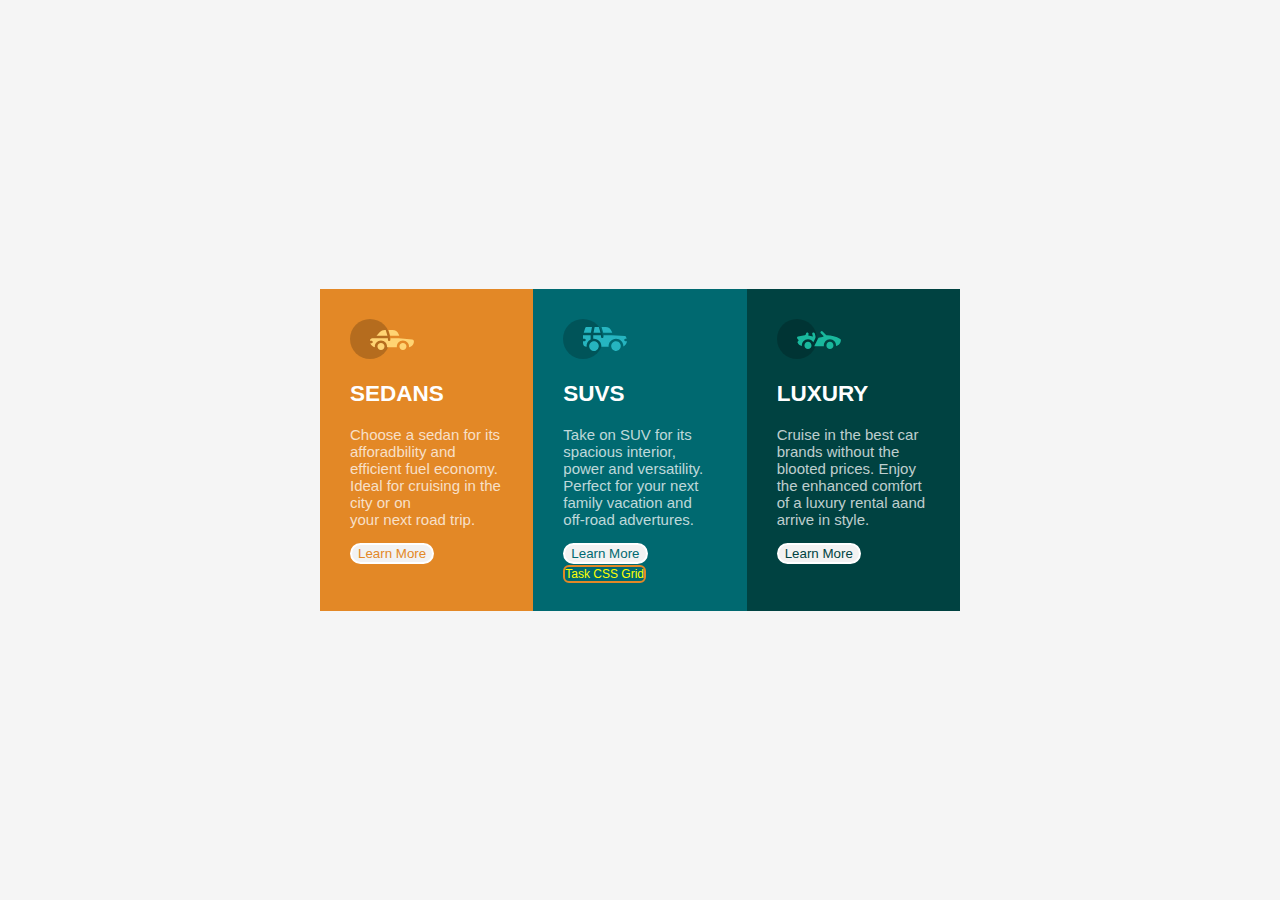
<file: index.html>
<!DOCTYPE html>
<html lang="en">
  <head>
    <meta charset="UTF-8" />
    <meta http-equiv="X-UA-Compatible" content="IE=edge" />
    <meta name="viewport" content="width=device-width, initial-scale=1.0" />
    <title>CSS Flexbox Task</title>
    <link rel="stylesheet" href="flex.css" />
  </head>
  <body>
    <main>
      <div class="flex-container">
        <div class="sedans">
          <img src="icon-sedans.svg" alt="" />
          <h2 style="color: white">SEDANS</h2>
          <p style="color: hsla(0, 0%, 100%, 0.75)">
            Choose a sedan for its afforadbility and efficient fuel economy.
            Ideal for cruising in the city or on<br />
            your next road trip.
          </p>
          <div><button style="color: hsl(31, 77%, 52%)">Learn More</button></div>
        </div>
        <div class="suvs">
          <img src="icon-suvs.svg" alt="" />
          <h2 style="color: white">SUVS</h2>
          <p style="color: hsla(0, 0%, 100%, 0.75)">
            Take on SUV for its spacious interior, power and versatility.
            Perfect for your next family vacation and off-road advertures.
          </p>
          <div><button style="color: hsl(184, 100%, 22%)">Learn More</button></div>
          <div><a href="Grid Task/grid.html" style="color:yellow;">Task CSS Grid</a></div>
        </div>
        <div class="luxury">
          <img src="icon-luxury.svg" alt="" />
          <h2 style="color: white">LUXURY</h2>
          <p style="color: hsla(0, 0%, 100%, 0.75)">
            Cruise in the best car brands without the blooted prices. Enjoy the
            enhanced comfort of a luxury rental aand arrive in style.
          </p>
          <div><button style="color: hsl(179, 100%, 13%)">Learn More</button></div>
        </div>
      </div>
    </main>
  </body>
</html>
</file>
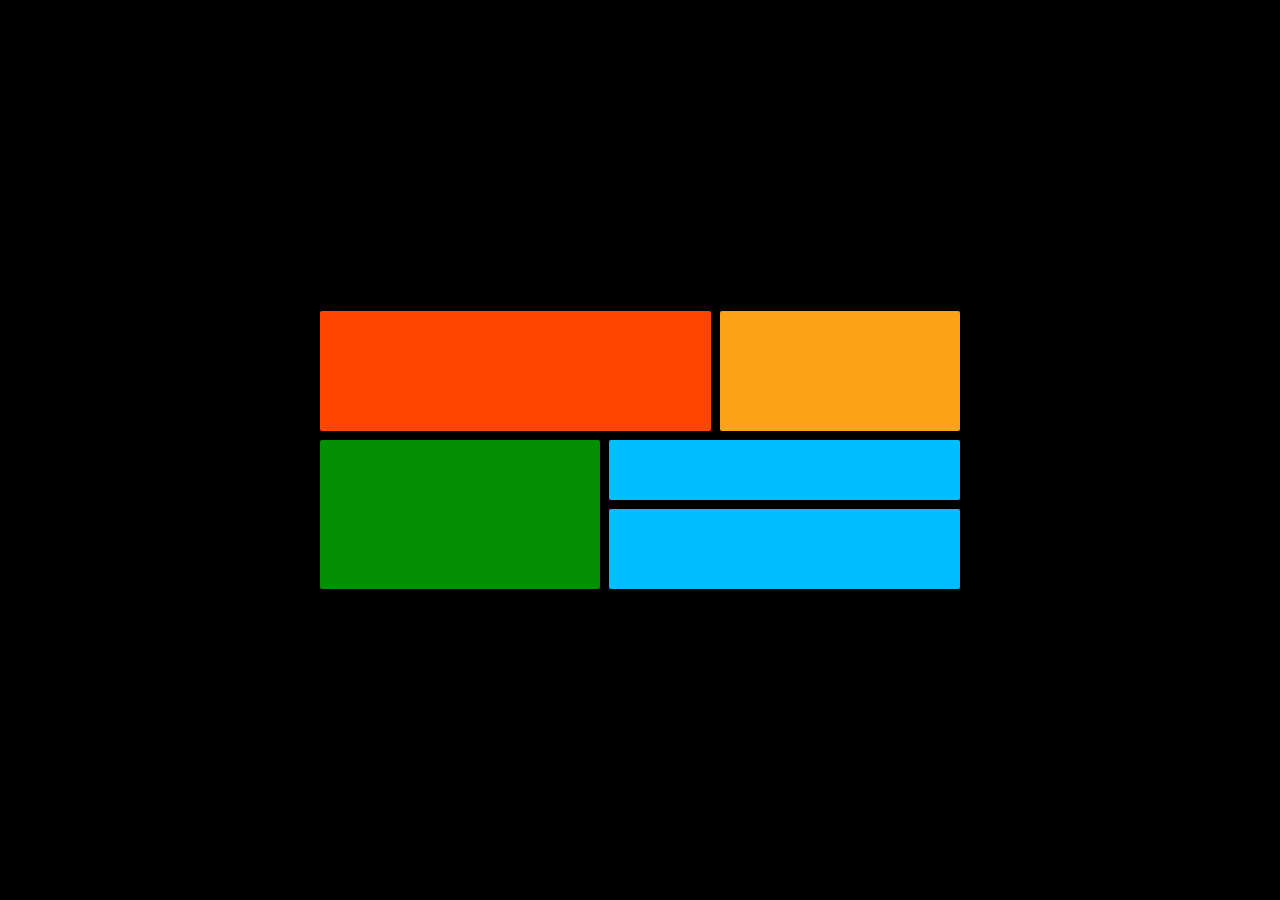
<file: grid.html>
<!DOCTYPE html>
<html lang="en">
  <head>
    <meta charset="UTF-8" />
    <meta http-equiv="X-UA-Compatible" content="IE=edge" />
    <meta name="viewport" content="width=device-width, initial-scale=1.0" />
    <title>CSS Grid Task</title>
    <link rel="stylesheet" href="grid.css">
  </head>
  <body>
    <main>
      <div class="item1"></div>
      <div class="item2"></div>
      <div class="item3"></div>
      <div class="item4"></div>
      <div class="item5"></div>
    </main>
  </body>
</html>
</file>
<file: flex.css>
*{
    box-sizing: border-box;
}
body{
    background-color: whitesmoke;
    font-family: 'Big Shoulders Display', cursive;
    font-family: 'Charis SIL', serif;
    font-family: 'Nanum Gothic Coding', monospace;
    font-family: 'Oswald', sans-serif;
    font-family: 'Big Shoulders Display', cursive;
    font-family: 'Charis SIL', serif;
    font-family: 'Lexend Deca', sans-serif;
    font-family: 'Nanum Gothic Coding', monospace;
    font-family: 'Oswald', sans-serif;
    margin: 0;
}
main{
    width: 50%;
    display: flex;
    flex-direction: row;
    justify-content: center;
    align-items: center;
    margin: auto;
    height: 100vh;
}
.flex-container{
    display: flex;
}
.flex-container .sedans{
    background-color:hsl(31, 77%, 52%);
    padding: 2em;
    font-size: 15px;
    flex: 33.3%;
    
}
.flex-container .sedans div button {
    border-radius: 12px;
    border: 2px solid white;
    background-color: hsl(0, 0%, 95%);
}

.flex-container .suvs{
    background-color: hsl(184, 100%, 22%);
    padding: 2em;
    font-size: 15px;
    flex: 33.3%;
    height: 33.3%;
}
.flex-container .suvs div button {
    border-radius: 18px;
    border: 2px solid white;
    background-color: hsl(0, 0%, 95%);
}
.flex-container .suvs a {
    text-decoration: none;
    cursor: pointer;
    font-size: 12px;
    border: 2px solid hsl(31, 77%, 52%);
    border-radius: 6px;
    margin: auto;
}
.flex-container .suvs a:hover{
    background: hsl(184, 100%, 22%);
    color: hsl(185, 26%, 92%);
}
.flex-container .luxury{
    background-color: hsl(179, 100%, 13%);
    padding: 2em;
    font-size: 15px;
    flex: 33.3%;
}
.flex-container .luxury div button {
    border-radius: 18px;
    border: 2px solid white;
    background-color:hsl(0, 0%, 95%) ;
}
</file>
<file: grid.css>
*{ 
    margin: 0;
    padding: 0;
}
body{
    display: flex;
    place-items: center;
    background-color: black;
    height: 100vh;
}
main{
    display: grid;
    grid-template-areas:
    'item1 item1 item1 item2 item2'
    'item1 item1 item1 item2 item2'
    'item3 item3 item4 item4 item4'
    'item3 item3 item4 item4 item4'
    'item3 item3 item5 item5 item5';
    gap: 9px;
    width: 50%;
    margin: auto;
}
main div{
    padding: 2em;
    text-align: center;
    border-radius: 2px;
}
.item1{
    background-color:orangered ;
    grid-area: item1;
    padding: 60px;
}
.item2 {
    background-color: rgb(253, 164, 22);
    grid-area: item2;
    padding: 30px;
}
.item3 {
    background-color: rgb(2, 143, 2);
    grid-area: item3;
    padding: 50px;
}
.item4 {
    background-color: deepskyblue;
    grid-area: item4;
    padding: 30px;
}
.item5 {
    background-color: deepskyblue;
    grid-area: item5;
    padding: 40px;
}
</file>
